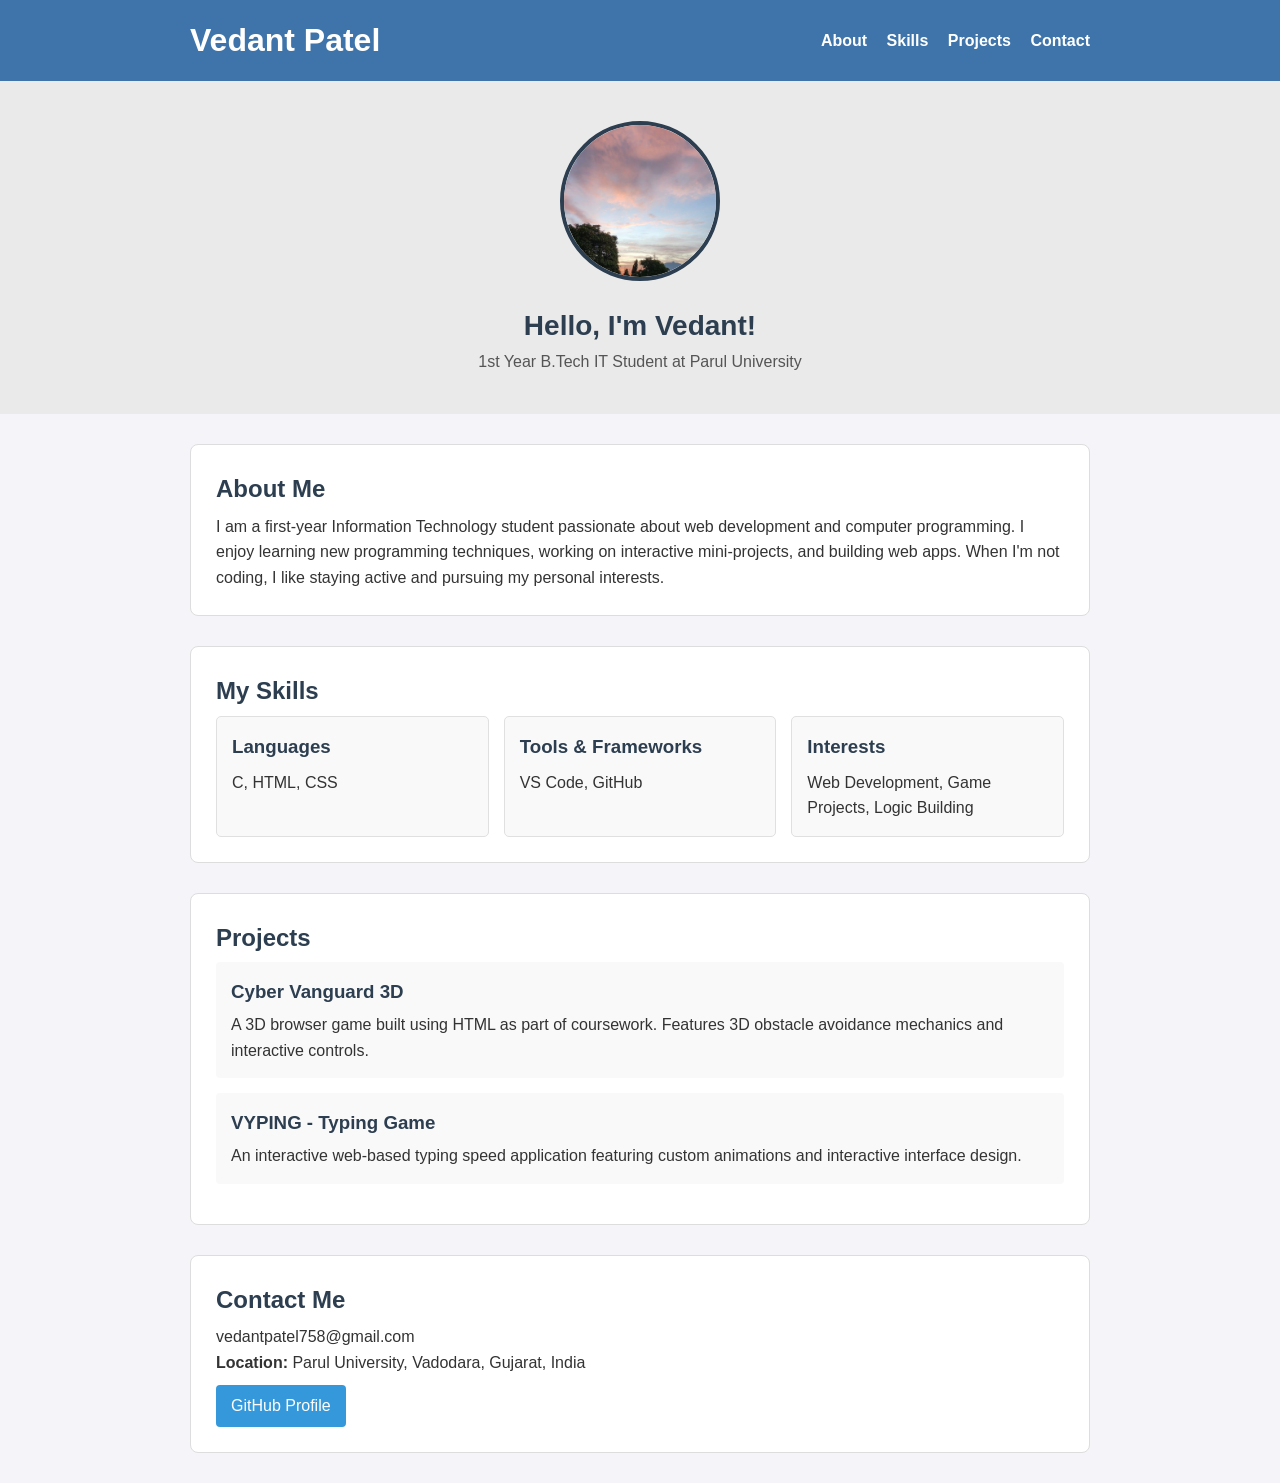
<file: index.html>
<!DOCTYPE html>
<html lang="en">
<head>
    <meta charset="UTF-8">
    <meta name="viewport" content="width=device-width, initial-scale=1.0">
    <title>Vedant Patel - Portfolio</title>
    <link rel="stylesheet" href="port.css">
</head>
<body>

    <header>
        <div class="nav-container">
            <h1>Vedant Patel</h1>
            <nav>
                <a href="#about">About</a>
                <a href="#skills">Skills</a>
                <a href="#projects">Projects</a>
                <a href="#contact">Contact</a>
            </nav>
        </div>
    </header>
    <section id="hero">
        <div class="profile-container">
            <img src="IMG_1894 - Copy.JPG" alt="Vedant Patel" class="profile-img">
            <h2>Hello, I'm Vedant!</h2>
            <p>1st Year B.Tech IT Student at Parul University</p>
        </div>
    </section>

    <section id="about" class="section">
        <h2>About Me</h2>
        <p>
            I am a first-year Information Technology student passionate about web development and computer programming. 
            I enjoy learning new programming techniques, working on interactive mini-projects, and building web apps. 
            When I'm not coding, I like staying active and pursuing my personal interests.
        </p>
    </section>
    <section id="skills" class="section">
        <h2>My Skills</h2>
        <div class="skills-list">
            <div class="skill-card">
                <h3>Languages</h3>
                <p>C, HTML, CSS</p>
            </div>
            <div class="skill-card">
                <h3>Tools & Frameworks</h3>
                <p>VS Code, GitHub</p>
            </div>
            <div class="skill-card">
                <h3>Interests</h3>
                <p>Web Development, Game Projects, Logic Building</p>
            </div>
        </div>
    </section>
    <section id="projects" class="section">
        <h2>Projects</h2>
        
        <div class="project-card">
            <h3>Cyber Vanguard 3D</h3>
            <p>A 3D browser game built using HTML as part of coursework. Features 3D obstacle avoidance mechanics and interactive controls.</p>
        </div>

        <div class="project-card">
            <h3>VYPING - Typing Game</h3>
            <p>An interactive web-based typing speed application featuring custom animations and interactive interface design.</p>
        </div>
    </section>

    <section id="contact" class="section">
        <h2>Contact Me</h2>
        <p>vedantpatel758@gmail.com</p>
        <p><strong>Location:</strong> Parul University, Vadodara, Gujarat, India</p>
        <div class="contact-links">
            <a href="https://github.com/vedantpatel758-cell" target="_blank" class="btn">GitHub Profile</a>
        </div>
    </section>
    
</body>
</html>
</file>
<file: port.css>
* {
    box-sizing: border-box;
    margin: 0;
    padding: 0;
}

body {
    font-family: Arial, sans-serif;
    line-height: 1.6;
    background-color: #f4f4f9;
    color: #333333;
}

header {
    background-color: #3e74a9;
    color: #ffffff;
    padding: 15px 0;
    position: sticky;
    top: 0;
}

.nav-container {
    width: 80%;
    max-width: 900px;
    margin: 0 auto;
    display: flex;
    justify-content: space-between;
    align-items: center;
}

nav a {
    color: #ffffff;
    text-decoration: none;
    margin-left: 15px;
    font-weight: bold;
}

nav a:hover {
    color: #3498db;
}

#hero {
    background-color: #eaeaea;
    text-align: center;
    padding: 40px 20px;
}

.profile-img {
    width: 160px;
    height: 160px;
    border-radius: 50%; 
    object-fit: cover;
    border: 4px solid #2c3e50;
    margin-bottom: 15px;
}

#hero h2 {
    font-size: 28px;
    color: #2c3e50;
}

#hero p {
    font-size: 16px;
    color: #555555;
}

.section {
    width: 80%;
    max-width: 900px;
    margin: 30px auto;
    background-color: #ffffff;
    padding: 25px;
    border-radius: 8px;
    border: 1px solid #dddddd;
}

.section h2 {
    color: #2c3e50;
    margin-bottom: 5px;
}

.skills-list {
    display: flex;
    gap: 15px;
    flex-wrap: wrap;
}

.skill-card {
    flex: 1;
    min-width: 200px;
    background-color: #f9f9f9;
    padding: 15px;
    border: 1px solid #e0e0e0;
    border-radius: 5px;
}

.skill-card h3 {
    color: #2c3e50;
    margin-bottom: 8px;
}

.project-card {
    background-color: #f9f9f9;
    padding: 15px;
    margin-bottom: 15px;
    border-radius: 4px;
}

.project-card h3 {
    margin-bottom: 5px;
    color: #2c3e50;
}

.btn {
    display: inline-block;
    margin-top: 10px;
    padding: 8px 15px;
    background-color: #3498db;
    color: white;
    text-decoration: none;
    border-radius: 4px;
}

.btn:hover {
    background-color: #2980b9;
}
</file>
